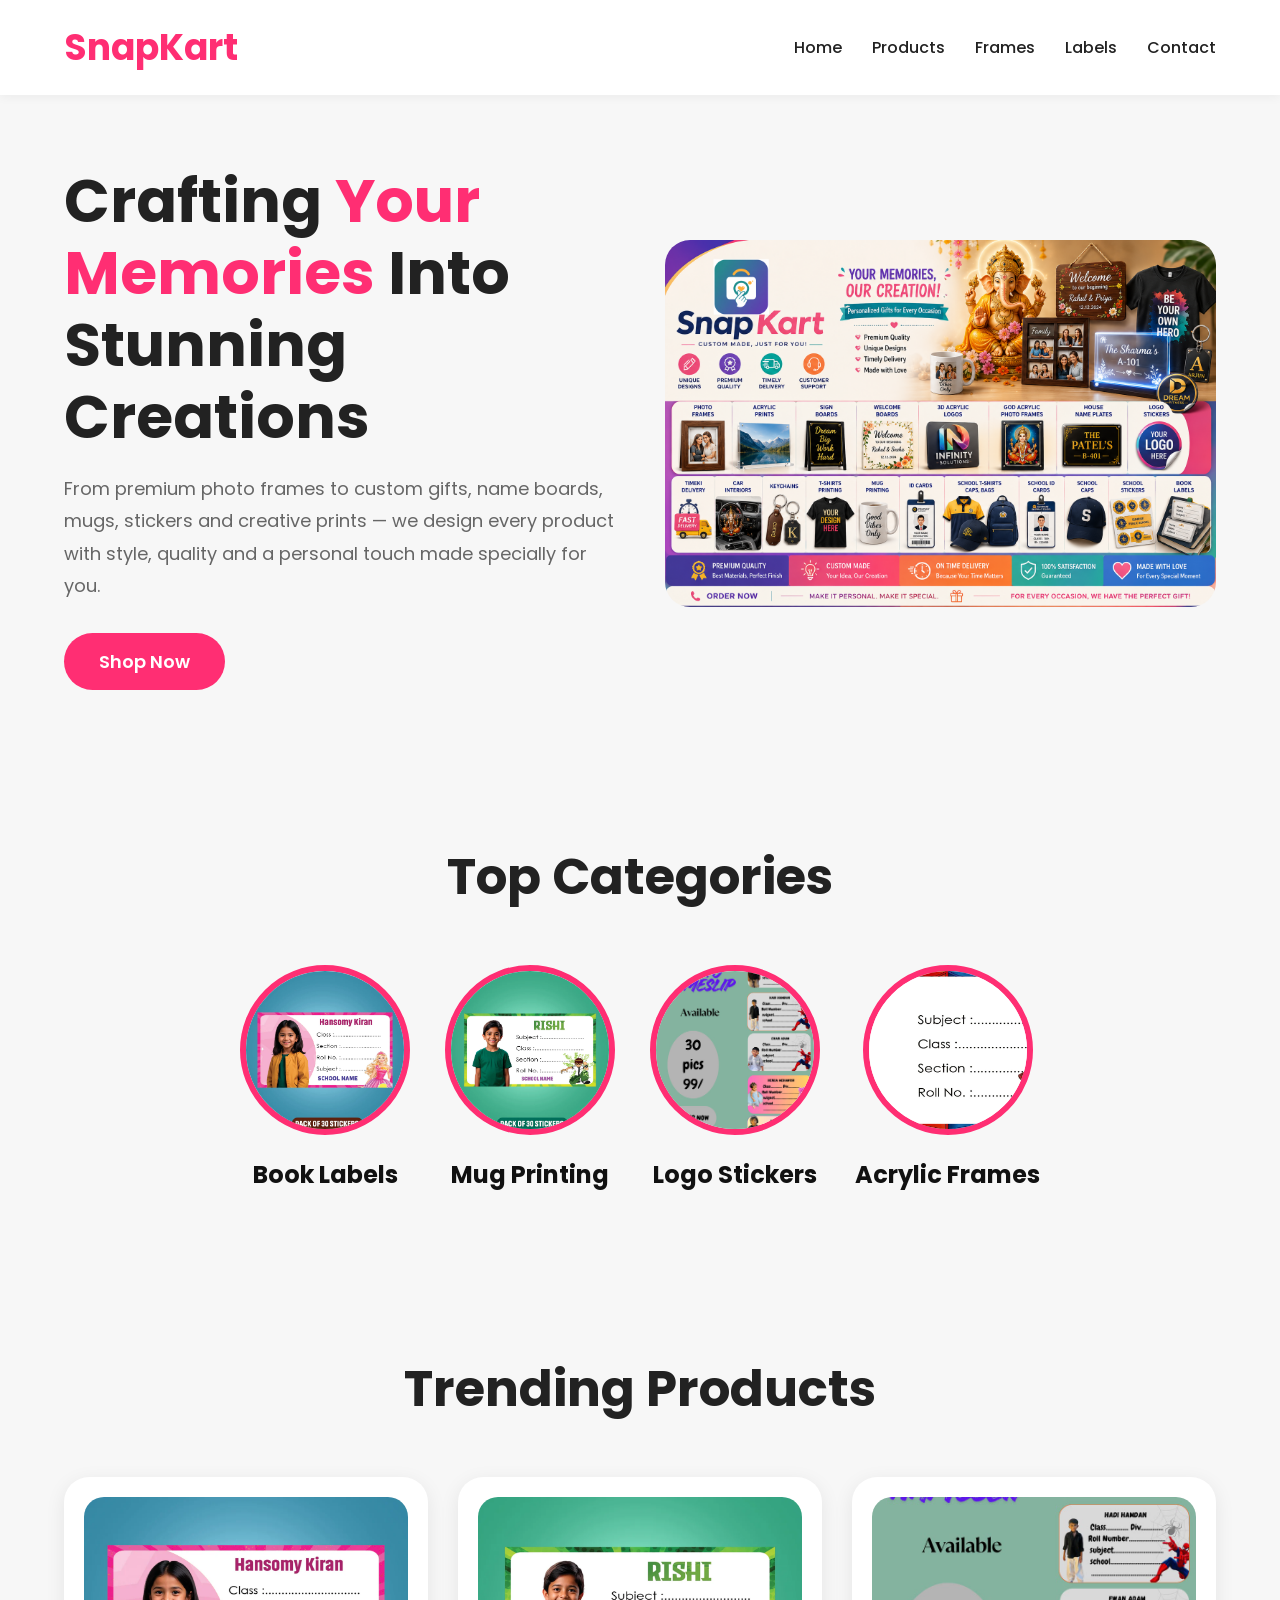
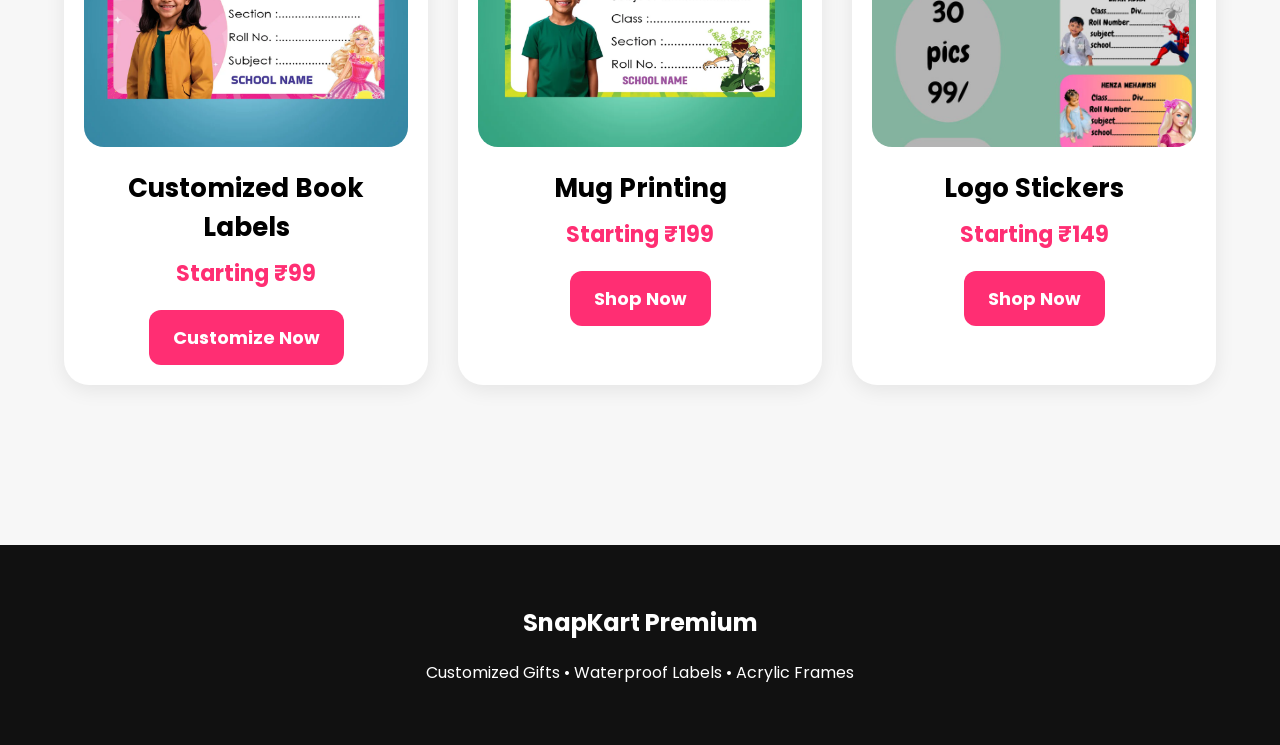
<file: index.html>
<!DOCTYPE html>
<html lang="en">
<head>
<meta charset="UTF-8">
<meta name="viewport" content="width=device-width, initial-scale=1.0">

<title>SnapKart Premium</title>

<link rel="preconnect" href="https://fonts.googleapis.com">
<link href="https://fonts.googleapis.com/css2?family=Poppins:wght@300;400;500;600;700&display=swap" rel="stylesheet">

<style>

*{
margin:0;
padding:0;
box-sizing:border-box;
font-family:'Poppins',sans-serif;
}

body{
background:#f7f7f7;
color:#222;
}

/* HEADER */

header{
width:100%;
padding:20px 5%;
background:white;
display:flex;
justify-content:space-between;
align-items:center;
position:sticky;
top:0;
z-index:1000;
box-shadow:0 2px 10px rgba(0,0,0,0.05);
}

.logo{
font-size:36px;
font-weight:700;
color:#ff2e73;
}

nav{
display:flex;
gap:30px;
}

nav a{
text-decoration:none;
color:#222;
font-weight:500;
}

/* HERO */

.hero{
padding:70px 5%;
display:grid;
grid-template-columns:1fr 1fr;
align-items:center;
gap:50px;
}

.hero-text h1{
font-size:60px;
line-height:1.2;
margin-bottom:20px;
}

.hero-text span{
color:#ff2e73;
}

.hero-text p{
font-size:18px;
color:#666;
line-height:1.8;
margin-bottom:30px;
}

.hero-btn{
padding:15px 35px;
background:#ff2e73;
color:white;
border:none;
border-radius:50px;
font-size:18px;
cursor:pointer;
font-weight:600;
}

/* TOP CATEGORIES */

.categories-section{
padding:80px 5%;
text-align:center;
}

.categories-section h2{
font-size:50px;
margin-bottom:50px;
}

.category-grid{
display:flex;
justify-content:center;
gap:35px;
flex-wrap:wrap;
}

.category-card{
text-decoration:none;
color:#111;
transition:0.3s;
}

.category-card img{
width:170px;
height:170px;
object-fit:cover;
border-radius:50%;
border:6px solid #ff2e73;
transition:0.3s;
}

.category-card img:hover{
transform:scale(1.08);
}

.category-card p{
margin-top:15px;
font-size:24px;
font-weight:700;
}

/* TRENDING PRODUCTS */

.trending{
padding:80px 5%;
text-align:center;
}

.trending h2{
font-size:50px;
margin-bottom:50px;
}

.product-grid{
display:grid;
grid-template-columns:repeat(auto-fit,minmax(300px,1fr));
gap:30px;
}

.product-card{
background:white;
padding:20px;
border-radius:25px;
box-shadow:0 5px 20px rgba(0,0,0,0.08);
text-decoration:none;
color:black;
transition:0.3s;
overflow:hidden;
}

.product-card:hover{
transform:translateY(-10px);
}

.product-card img{
width:100%;
height:250px;
object-fit:cover;
border-radius:20px;
}

.product-card h3{
font-size:26px;
margin-top:15px;
}

.product-card p{
font-size:22px;
font-weight:bold;
color:#ff2e73;
margin:10px 0 20px;
}

.product-card button{
padding:14px 24px;
border:none;
border-radius:12px;
background:#ff2e73;
color:white;
font-size:18px;
font-weight:bold;
cursor:pointer;
}

/* FOOTER */

footer{
background:#111;
color:white;
padding:60px 5%;
text-align:center;
margin-top:80px;
}

/* MOBILE */

@media(max-width:768px){

.hero{
grid-template-columns:1fr;
}

.hero-text h1{
font-size:40px;
}

nav{
display:none;
}

.categories-section h2,
.trending h2{
font-size:38px;
}

.category-card img{
width:120px;
height:120px;
}

}

</style>
</head>

<body>

<header>

<div class="logo">SnapKart</div>

<nav>
<a href="#">Home</a>
<a href="#">Products</a>
<a href="#">Frames</a>
<a href="#">Labels</a>
<a href="#">Contact</a>
</nav>

</header>

<!-- HERO -->

<section class="hero">

<div class="hero-text">

<h1>
Crafting <span>Your Memories</span> Into Stunning Creations
</h1>

<p>
From premium photo frames to custom gifts, name boards, mugs,
stickers and creative prints — we design every product with style,
quality and a personal touch made specially for you.
</p>

<button class="hero-btn">
Shop Now
</button>

</div>

<div class="hero-image">

<img src="images/banner.png"
style="width:100%; border-radius:25px;">

</div>

</section>

<!-- TOP CATEGORIES -->

<section class="categories-section">

<h2>Top Categories</h2>

<div class="category-grid">

<a href="product.html" class="category-card">

<img src="images/book-labels/Barbie.webp">

<p>Book Labels</p>

</a>

<a href="#" class="category-card">

<img src="images/book-labels/Doraemon.webp">

<p>Mug Printing</p>

</a>

<a href="#" class="category-card">

<img src="images/book-labels/Shinchan.webp">

<p>Logo Stickers</p>

</a>

<a href="#" class="category-card">

<img src="images/book-labels/Spiderman.webp">

<p>Acrylic Frames</p>

</a>

</div>

</section>

<!-- TRENDING PRODUCTS -->

<section class="trending">

<h2>Trending Products</h2>

<div class="product-grid">

<a href="product.html" class="product-card">

<img src="images/book-labels/Barbie.webp">

<h3>Customized Book Labels</h3>

<p>Starting ₹99</p>

<button>Customize Now</button>

</a>

<a href="#" class="product-card">

<img src="images/book-labels/Doraemon.webp">

<h3>Mug Printing</h3>

<p>Starting ₹199</p>

<button>Shop Now</button>

</a>

<a href="#" class="product-card">

<img src="images/book-labels/Shinchan.webp">

<h3>Logo Stickers</h3>

<p>Starting ₹149</p>

<button>Shop Now</button>

</a>

</div>

</section>

<!-- FOOTER -->

<footer>

<h2>SnapKart Premium</h2>

<p style="margin-top:20px;">
Customized Gifts • Waterproof Labels • Acrylic Frames
</p>

</footer>

</body>
</html>
</file>
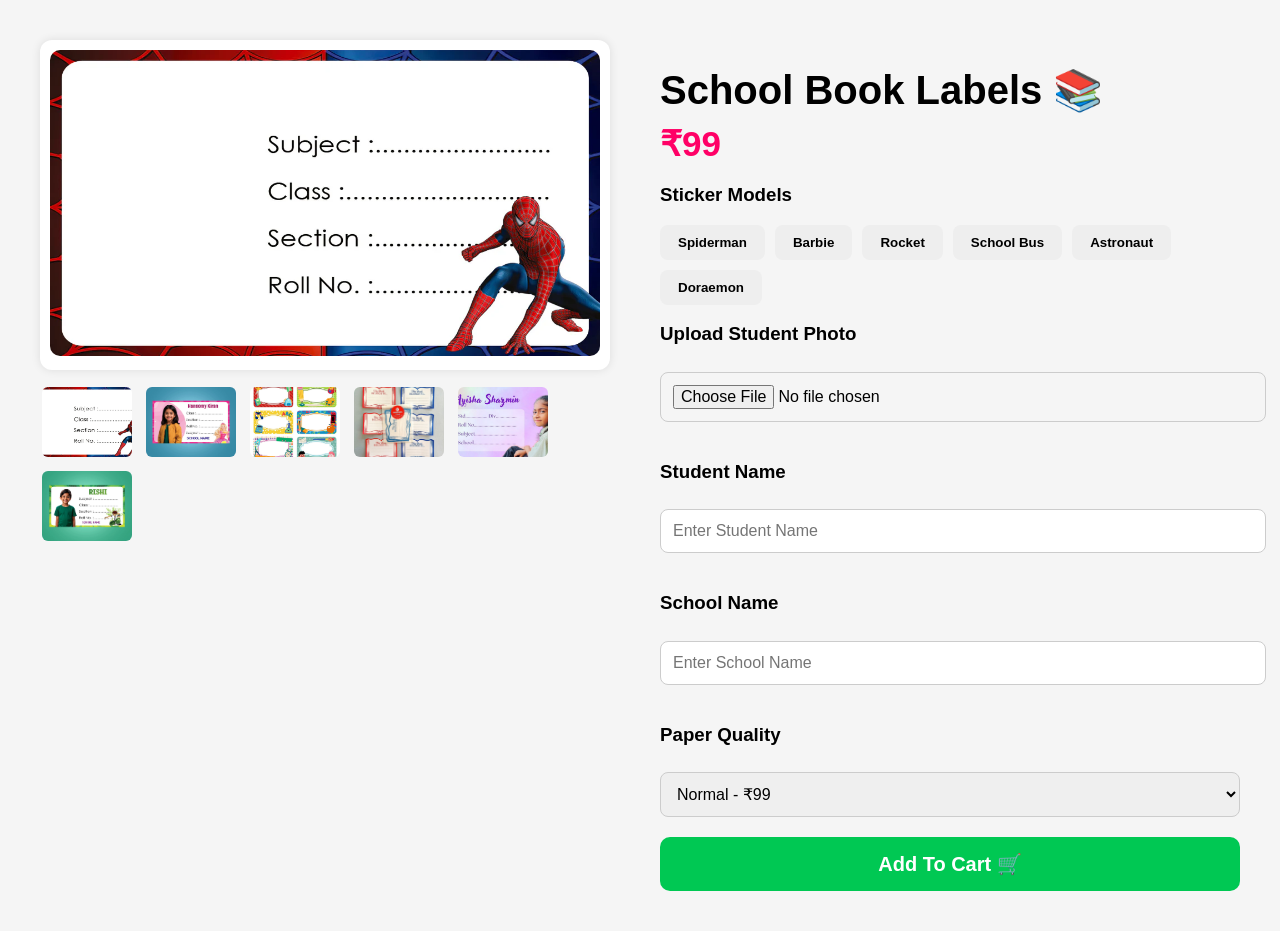
<file: book-labels.html>
<!DOCTYPE html>
<html lang="en">

<head>
<meta charset="UTF-8">
<meta name="viewport" content="width=device-width, initial-scale=1.0">

<title>School Book Labels</title>

<style>

body{
font-family:Arial;
background:#f5f5f5;
margin:0;
padding:0;
}

.container{
display:flex;
gap:40px;
padding:40px;
flex-wrap:wrap;
}

.left{
flex:1;
min-width:350px;
}

.right{
flex:1;
min-width:350px;
}

.main-image{
width:100%;
max-width:550px;
border-radius:12px;
background:white;
padding:10px;
box-shadow:0 0 10px rgba(0,0,0,0.1);
position:relative;
}

.main-image img{
width:100%;
border-radius:10px;
}

#uploadedPreview{
position:absolute;
top:80px;
left:20px;
width:120px;
height:120px;
object-fit:cover;
border-radius:10px;
display:none;
border:3px solid white;
}

.thumbnails{
display:flex;
gap:10px;
margin-top:15px;
flex-wrap:wrap;
}

.thumbnails img{
width:90px;
height:70px;
object-fit:cover;
border-radius:8px;
cursor:pointer;
border:2px solid transparent;
}

.thumbnails img:hover{
border:2px solid black;
}

h1{
font-size:40px;
margin-bottom:10px;
}

.price{
font-size:35px;
font-weight:bold;
color:#ff0066;
margin-bottom:20px;
}

.buttons{
display:flex;
flex-wrap:wrap;
gap:10px;
margin:15px 0;
}

.buttons button{
padding:10px 18px;
border:none;
background:#eee;
border-radius:8px;
cursor:pointer;
font-weight:bold;
}

.buttons button:hover{
background:black;
color:white;
}

input,select{
width:100%;
padding:12px;
margin-top:8px;
margin-bottom:20px;
border-radius:8px;
border:1px solid #ccc;
font-size:16px;
}

.order-btn{
background:#00c853;
color:white;
padding:15px;
border:none;
width:100%;
font-size:20px;
border-radius:10px;
cursor:pointer;
font-weight:bold;
}

.order-btn:hover{
background:#009624;
}

</style>

</head>

<body>

<div class="container">

<div class="left">

<div class="main-image">

<img id="mainProductImage" src="images/book-labels/Spiderman.webp">

<img id="uploadedPreview">

</div>

<div class="thumbnails">

<img src="images/book-labels/Spiderman.webp" onclick="changeImage(this.src)">

<img src="images/book-labels/Barbie.webp" onclick="changeImage(this.src)">

<img src="images/book-labels/Rocket.webp" onclick="changeImage(this.src)">

<img src="images/book-labels/SchoolBus.webp" onclick="changeImage(this.src)">

<img src="images/book-labels/Astronaut.webp" onclick="changeImage(this.src)">

<img src="images/book-labels/Doraemon.webp" onclick="changeImage(this.src)">

</div>

</div>

<div class="right">

<h1>School Book Labels 📚</h1>

<div class="price" id="price">₹99</div>

<h3>Sticker Models</h3>

<div class="buttons">

<button onclick="setDesign('images/book-labels/Spiderman.webp')">Spiderman</button>

<button onclick="setDesign('images/book-labels/Barbie.webp')">Barbie</button>

<button onclick="setDesign('images/book-labels/Rocket.webp')">Rocket</button>

<button onclick="setDesign('images/book-labels/SchoolBus.webp')">School Bus</button>

<button onclick="setDesign('images/book-labels/Astronaut.webp')">Astronaut</button>

<button onclick="setDesign('images/book-labels/Doraemon.webp')">Doraemon</button>

</div>

<h3>Upload Student Photo</h3>

<input type="file" id="photoUpload">

<h3>Student Name</h3>

<input type="text" placeholder="Enter Student Name">

<h3>School Name</h3>

<input type="text" placeholder="Enter School Name">

<h3>Paper Quality</h3>

<select id="paperQuality" onchange="updatePrice()">

<option value="99">Normal - ₹99</option>

<option value="129">Waterproof - ₹129</option>

</select>

<button class="order-btn" onclick="addToCart()">

Add To Cart 🛒

</button>

</div>

</div>

<script>

function changeImage(src){

document.getElementById("mainProductImage").src = src;

}

function setDesign(src){

document.getElementById("mainProductImage").src = src;

}

document.getElementById("photoUpload").addEventListener("change", function(event){

const file = event.target.files[0];

if(file){

const reader = new FileReader();

reader.onload = function(e){

const preview = document.getElementById("uploadedPreview");

preview.src = e.target.result;

preview.style.display = "block";

}

reader.readAsDataURL(file);

}

});

function updatePrice(){

const price = document.getElementById("paperQuality").value;

document.getElementById("price").innerText = "₹" + price;

}

function addToCart(){

const selectedPrice = document.getElementById("paperQuality").value;

const product = {

name: "Customized School Labels",

price: selectedPrice,

image: document.getElementById("mainProductImage").src

};

let cart = JSON.parse(localStorage.getItem("cart")) || [];

cart.push(product);

localStorage.setItem("cart", JSON.stringify(cart));

alert("Added To Cart 🛒");

}

</script>

</body>

</html>
</file>
